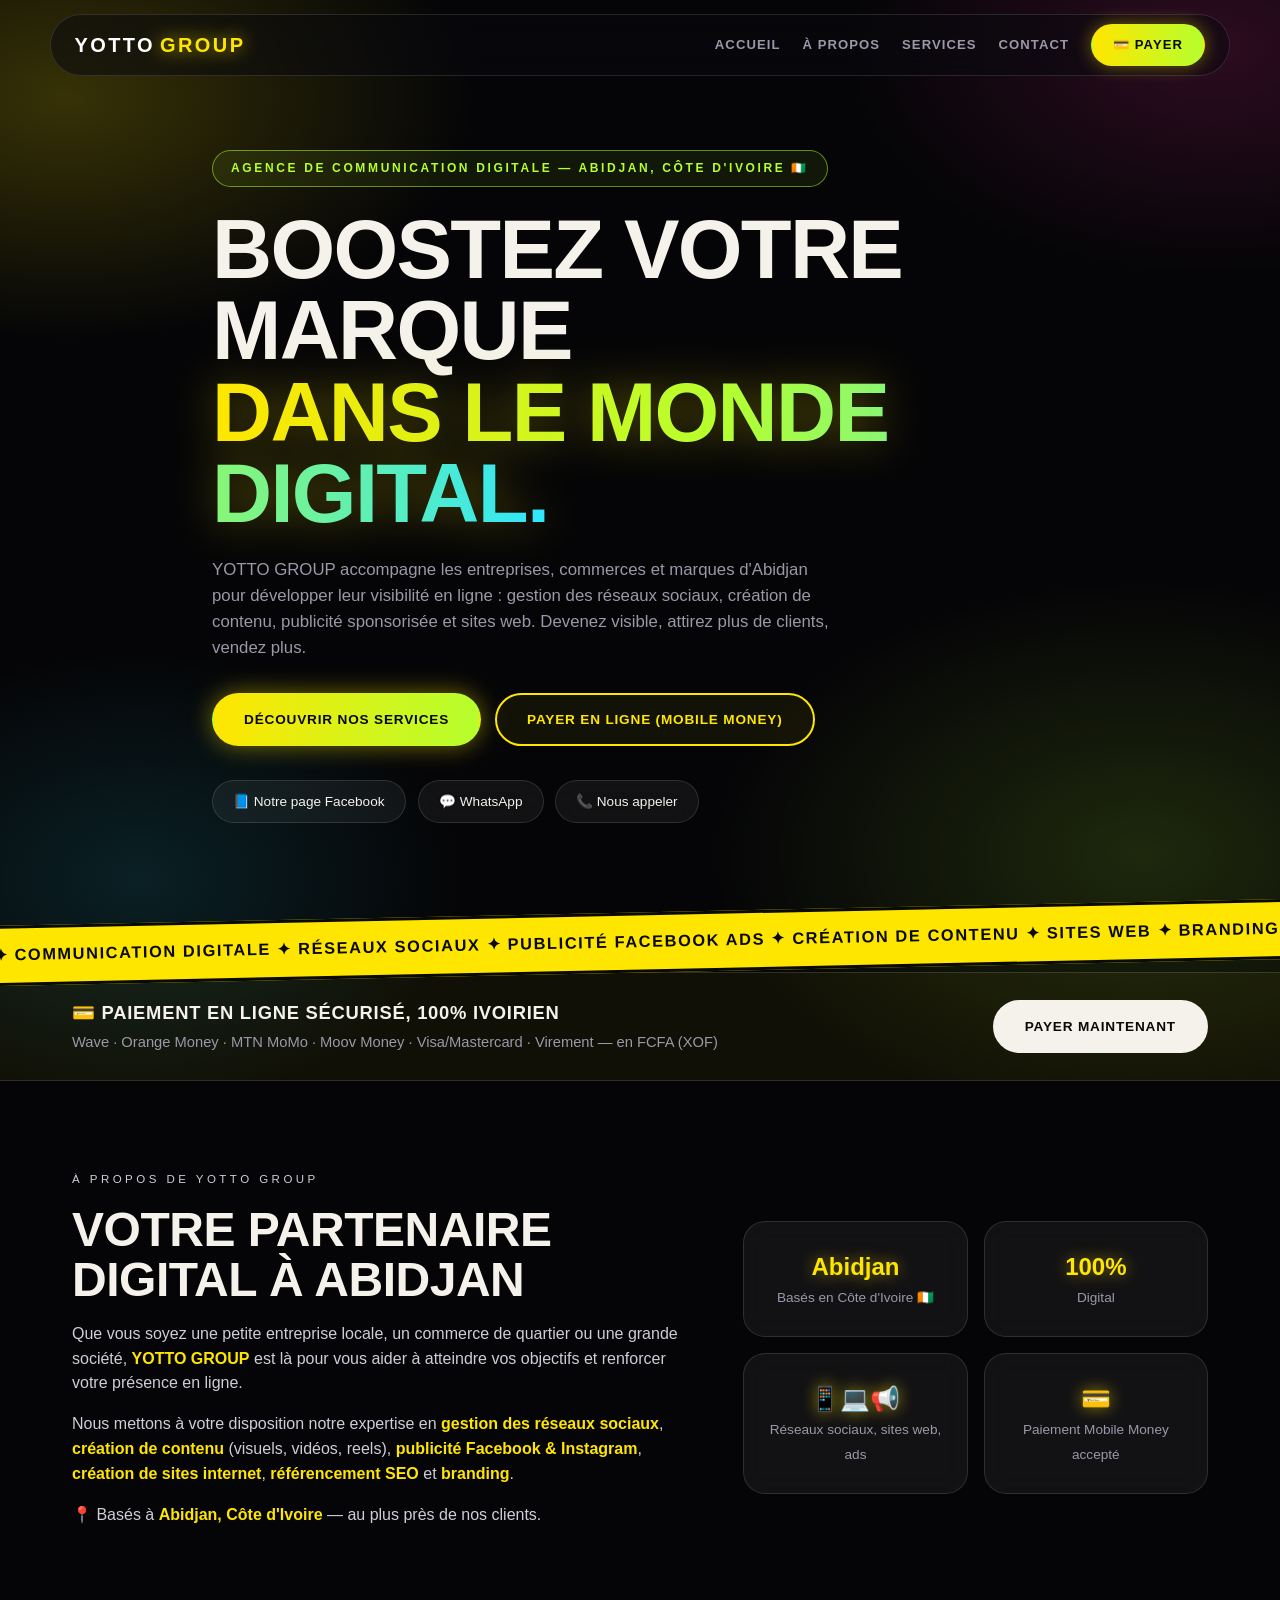
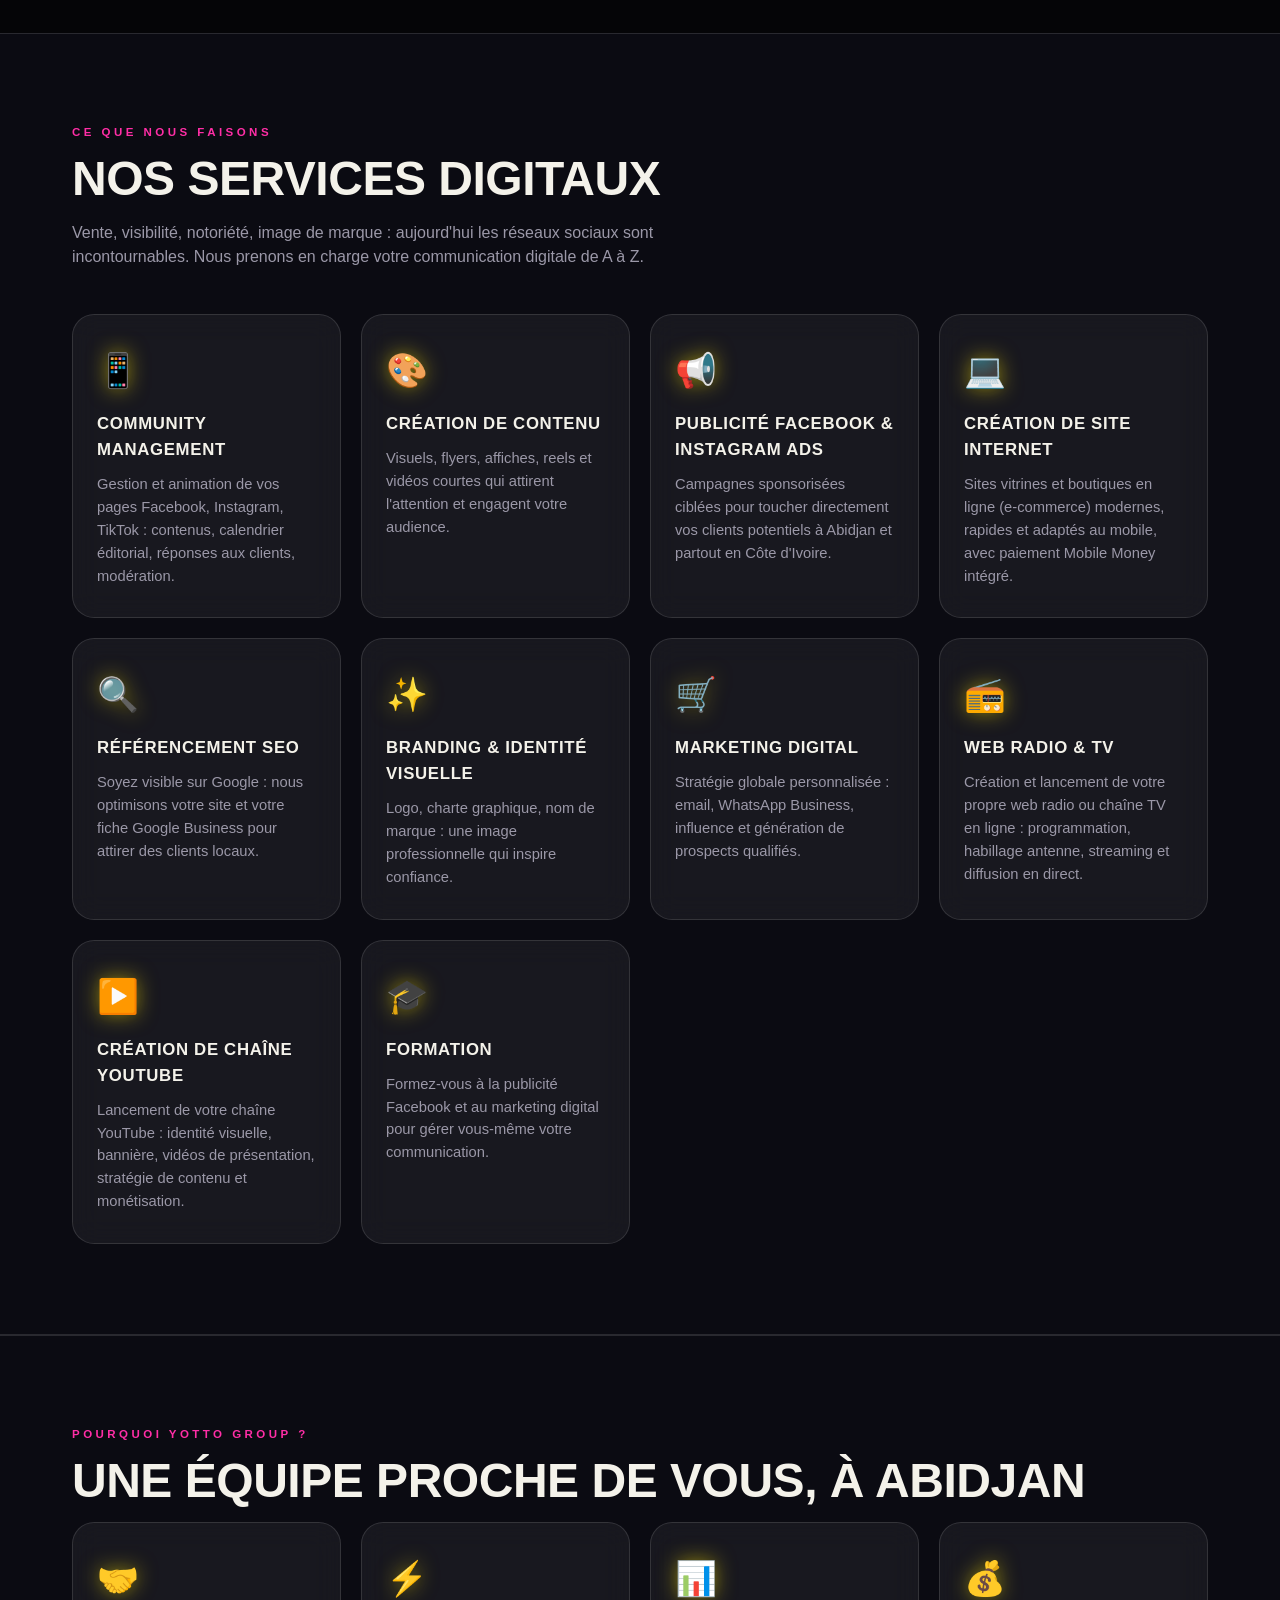
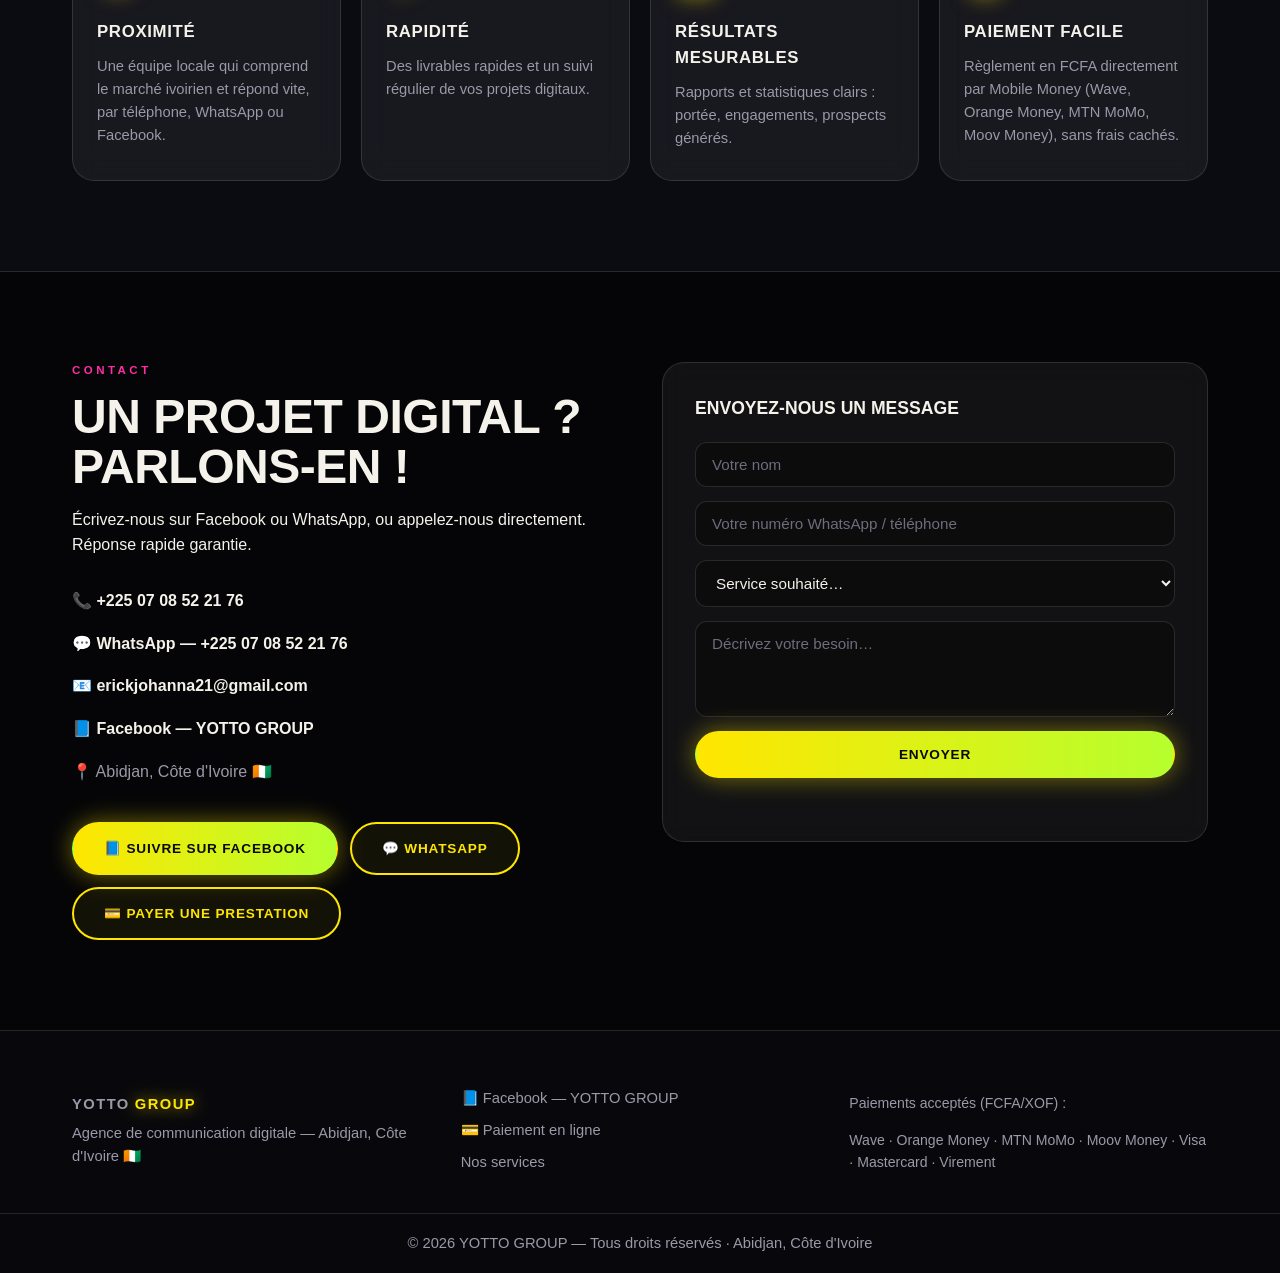
<file: index.html>
<!DOCTYPE html>
<html lang="fr">
<head>
<meta charset="UTF-8">
<meta name="viewport" content="width=device-width, initial-scale=1.0">
<title>YOTTO GROUP — Agence de communication digitale | Abidjan, Côte d'Ivoire</title>
<meta name="description" content="YOTTO GROUP, agence de communication digitale à Abidjan, Côte d'Ivoire : community management, création de contenu, publicité Facebook & Instagram, sites web, branding. Paiement Mobile Money accepté : Wave, Orange Money, MTN MoMo, Moov Money.">
<link rel="stylesheet" href="styles.css">
</head>
<body>

<!-- ===== NAVIGATION ===== -->
<header class="navbar">
  <div class="container nav-inner">
    <a href="index.html" class="logo">YOTTO<span>GROUP</span></a>
    <nav class="nav-links" id="navLinks">
      <a href="#accueil">Accueil</a>
      <a href="#apropos">À propos</a>
      <a href="#services">Services</a>
      <a href="#contact">Contact</a>
      <a href="paiement.html" class="btn btn-payer-nav">💳 Payer</a>
    </nav>
    <button class="burger" id="burger" aria-label="Menu">☰</button>
  </div>
</header>

<!-- ===== HERO ===== -->
<section class="hero" id="accueil">
  <div class="hero-overlay"></div>
  <div class="container hero-content">
    <p class="hero-tag">AGENCE DE COMMUNICATION DIGITALE — ABIDJAN, CÔTE D'IVOIRE 🇨🇮</p>
    <h1>Boostez votre marque<br><span>dans le monde digital.</span></h1>
    <p class="hero-sub">YOTTO GROUP accompagne les entreprises, commerces et marques d'Abidjan pour développer leur visibilité en ligne : gestion des réseaux sociaux, création de contenu, publicité sponsorisée et sites web. Devenez visible, attirez plus de clients, vendez plus.</p>
    <div class="hero-btns">
      <a href="#services" class="btn btn-primary">Découvrir nos services</a>
      <a href="paiement.html" class="btn btn-outline">Payer en ligne (Mobile Money)</a>
    </div>
    <div class="hero-socials">
      <a href="https://www.facebook.com/profile.php?id=100063998702095" target="_blank" rel="noopener">📘 Notre page Facebook</a>
      <a href="#contact">💬 WhatsApp</a>
      <a href="#contact">📞 Nous appeler</a>
    </div>
  </div>
</section>

<!-- ===== MARQUEE DÉFILANT ===== -->
<div class="marquee" aria-hidden="true">
  <div class="marquee-track">
    &nbsp;✦ COMMUNICATION DIGITALE ✦ RÉSEAUX SOCIAUX ✦ PUBLICITÉ FACEBOOK ADS ✦ CRÉATION DE CONTENU ✦ SITES WEB ✦ BRANDING ✦ ABIDJAN CÔTE D'IVOIRE ✦ PAIEMENT MOBILE MONEY ✦ &nbsp;✦ COMMUNICATION DIGITALE ✦ RÉSEAUX SOCIAUX ✦ PUBLICITÉ FACEBOOK ADS ✦ CRÉATION DE CONTENU ✦ SITES WEB ✦ BRANDING ✦ ABIDJAN CÔTE D'IVOIRE ✦ PAIEMENT MOBILE MONEY ✦
  </div>
</div>

<!-- ===== BANDEAU PAIEMENT ===== -->
<section class="pay-banner">
  <div class="container pay-banner-inner">
    <div>
      <h3>💳 Paiement en ligne sécurisé, 100% ivoirien</h3>
      <p>Wave · Orange Money · MTN MoMo · Moov Money · Visa/Mastercard · Virement — en FCFA (XOF)</p>
    </div>
    <a href="paiement.html" class="btn btn-dark">Payer maintenant</a>
  </div>
</section>

<!-- ===== À PROPOS ===== -->
<section class="section" id="apropos">
  <div class="container apropos-grid">
    <div>
      <p class="section-tag">À propos de YOTTO GROUP</p>
      <h2 class="section-title">Votre partenaire digital à Abidjan</h2>
      <p>Que vous soyez une petite entreprise locale, un commerce de quartier ou une grande société, <strong>YOTTO GROUP</strong> est là pour vous aider à atteindre vos objectifs et renforcer votre présence en ligne.</p>
      <p>Nous mettons à votre disposition notre expertise en <strong>gestion des réseaux sociaux</strong>, <strong>création de contenu</strong> (visuels, vidéos, reels), <strong>publicité Facebook & Instagram</strong>, <strong>création de sites internet</strong>, <strong>référencement SEO</strong> et <strong>branding</strong>.</p>
      <p>📍 Basés à <strong>Abidjan, Côte d'Ivoire</strong> — au plus près de nos clients.</p>
    </div>
    <div class="stats-grid">
      <div class="stat"><strong>Abidjan</strong><span>Basés en Côte d'Ivoire 🇨🇮</span></div>
      <div class="stat"><strong>100%</strong><span>Digital</span></div>
      <div class="stat"><strong>📱💻📢</strong><span>Réseaux sociaux, sites web, ads</span></div>
      <div class="stat"><strong>💳</strong><span>Paiement Mobile Money accepté</span></div>
    </div>
  </div>
</section>

<!-- ===== SERVICES ===== -->
<section class="section section-alt" id="services">
  <div class="container">
    <p class="section-tag">Ce que nous faisons</p>
    <h2 class="section-title">Nos services digitaux</h2>
    <p class="section-sub">Vente, visibilité, notoriété, image de marque : aujourd'hui les réseaux sociaux sont incontournables. Nous prenons en charge votre communication digitale de A à Z.</p>
    <div class="services-grid">
      <div class="service-card"><div class="service-icon">📱</div><h3>Community management</h3><p>Gestion et animation de vos pages Facebook, Instagram, TikTok : contenus, calendrier éditorial, réponses aux clients, modération.</p></div>
      <div class="service-card"><div class="service-icon">🎨</div><h3>Création de contenu</h3><p>Visuels, flyers, affiches, reels et vidéos courtes qui attirent l'attention et engagent votre audience.</p></div>
      <div class="service-card"><div class="service-icon">📢</div><h3>Publicité Facebook & Instagram Ads</h3><p>Campagnes sponsorisées ciblées pour toucher directement vos clients potentiels à Abidjan et partout en Côte d'Ivoire.</p></div>
      <div class="service-card"><div class="service-icon">💻</div><h3>Création de site internet</h3><p>Sites vitrines et boutiques en ligne (e-commerce) modernes, rapides et adaptés au mobile, avec paiement Mobile Money intégré.</p></div>
      <div class="service-card"><div class="service-icon">🔍</div><h3>Référencement SEO</h3><p>Soyez visible sur Google : nous optimisons votre site et votre fiche Google Business pour attirer des clients locaux.</p></div>
      <div class="service-card"><div class="service-icon">✨</div><h3>Branding & identité visuelle</h3><p>Logo, charte graphique, nom de marque : une image professionnelle qui inspire confiance.</p></div>
      <div class="service-card"><div class="service-icon">🛒</div><h3>Marketing digital</h3><p>Stratégie globale personnalisée : email, WhatsApp Business, influence et génération de prospects qualifiés.</p></div>
      <div class="service-card"><div class="service-icon">📻</div><h3>Web Radio & TV</h3><p>Création et lancement de votre propre web radio ou chaîne TV en ligne : programmation, habillage antenne, streaming et diffusion en direct.</p></div>
      <div class="service-card"><div class="service-icon">▶️</div><h3>Création de chaîne YouTube</h3><p>Lancement de votre chaîne YouTube : identité visuelle, bannière, vidéos de présentation, stratégie de contenu et monétisation.</p></div>
      <div class="service-card"><div class="service-icon">🎓</div><h3>Formation</h3><p>Formez-vous à la publicité Facebook et au marketing digital pour gérer vous-même votre communication.</p></div>
    </div>
  </div>
</section>

<!-- ===== POURQUOI NOUS ===== -->
<section class="section section-alt" id="pourquoi">
  <div class="container">
    <p class="section-tag">Pourquoi YOTTO GROUP ?</p>
    <h2 class="section-title">Une équipe proche de vous, à Abidjan</h2>
    <div class="services-grid">
      <div class="service-card"><div class="service-icon">🤝</div><h3>Proximité</h3><p>Une équipe locale qui comprend le marché ivoirien et répond vite, par téléphone, WhatsApp ou Facebook.</p></div>
      <div class="service-card"><div class="service-icon">⚡</div><h3>Rapidité</h3><p>Des livrables rapides et un suivi régulier de vos projets digitaux.</p></div>
      <div class="service-card"><div class="service-icon">📊</div><h3>Résultats mesurables</h3><p>Rapports et statistiques clairs : portée, engagements, prospects générés.</p></div>
      <div class="service-card"><div class="service-icon">💰</div><h3>Paiement facile</h3><p>Règlement en FCFA directement par Mobile Money (Wave, Orange Money, MTN MoMo, Moov Money), sans frais cachés.</p></div>
    </div>
  </div>
</section>

<!-- ===== CONTACT ===== -->
<section class="section" id="contact">
  <div class="container contact-grid">
    <div class="contact-info">
      <p class="section-tag">Contact</p>
      <h2 class="section-title">Un projet digital ? Parlons-en !</h2>
      <p>Écrivez-nous sur Facebook ou WhatsApp, ou appelez-nous directement. Réponse rapide garantie.</p>
      <ul class="contact-list">
        <li>📞 <a href="tel:+2250708522176">+225 07 08 52 21 76</a></li>
        <li>💬 <a href="https://wa.me/2250708522176" target="_blank" rel="noopener">WhatsApp — +225 07 08 52 21 76</a></li>
        <li>📧 <a href="mailto:erickjohanna21@gmail.com">erickjohanna21@gmail.com</a></li>
        <li>📘 <a href="https://www.facebook.com/profile.php?id=100063998702095" target="_blank" rel="noopener"><strong>Facebook — YOTTO GROUP</strong></a></li>
        <li>📍 Abidjan, Côte d'Ivoire 🇨🇮</li>
      </ul>
      <div class="contact-socials">
        <a href="https://www.facebook.com/profile.php?id=100063998702095" target="_blank" rel="noopener" class="btn btn-primary">📘 Suivre sur Facebook</a>
        <a href="https://wa.me/2250708522176" target="_blank" rel="noopener" class="btn btn-outline">💬 WhatsApp</a>
        <a href="paiement.html" class="btn btn-outline">💳 Payer une prestation</a>
      </div>
    </div>
    <form class="contact-form" id="contactForm">
      <h3>Envoyez-nous un message</h3>
      <input type="text" name="nom" placeholder="Votre nom" required>
      <input type="tel" name="tel" placeholder="Votre numéro WhatsApp / téléphone" required>
      <select name="service">
        <option value="">Service souhaité…</option>
        <option>Community management</option>
        <option>Création de contenu (visuels, reels)</option>
        <option>Publicité Facebook & Instagram Ads</option>
        <option>Création de site internet</option>
        <option>Référencement SEO</option>
        <option>Branding / logo</option>
        <option>📻 Web Radio & TV</option>
        <option>▶️ Création de chaîne YouTube</option>
        <option>Devis personnalisé</option>
      </select>
      <textarea name="message" rows="4" placeholder="Décrivez votre besoin…" required></textarea>
      <button type="submit" class="btn btn-primary">Envoyer</button>
      <p class="form-note" id="formNote"></p>
    </form>
  </div>
</section>

<!-- ===== FOOTER ===== -->
<footer class="footer">
  <div class="container footer-inner">
    <div>
      <p class="footer-logo">YOTTO<span>GROUP</span></p>
      <p>Agence de communication digitale — Abidjan, Côte d'Ivoire 🇨🇮</p>
    </div>
    <div class="footer-links">
      <a href="https://www.facebook.com/profile.php?id=100063998702095" target="_blank" rel="noopener">📘 Facebook — YOTTO GROUP</a>
      <a href="paiement.html">💳 Paiement en ligne</a>
      <a href="#services">Nos services</a>
    </div>
    <div class="footer-pay">
      <p>Paiements acceptés (FCFA/XOF) :</p>
      <p>Wave · Orange Money · MTN MoMo · Moov Money · Visa · Mastercard · Virement</p>
    </div>
  </div>
  <p class="copyright">© 2026 YOTTO GROUP — Tous droits réservés · Abidjan, Côte d'Ivoire</p>
</footer>

<script src="script.js"></script>
</body>
</html>
</file>
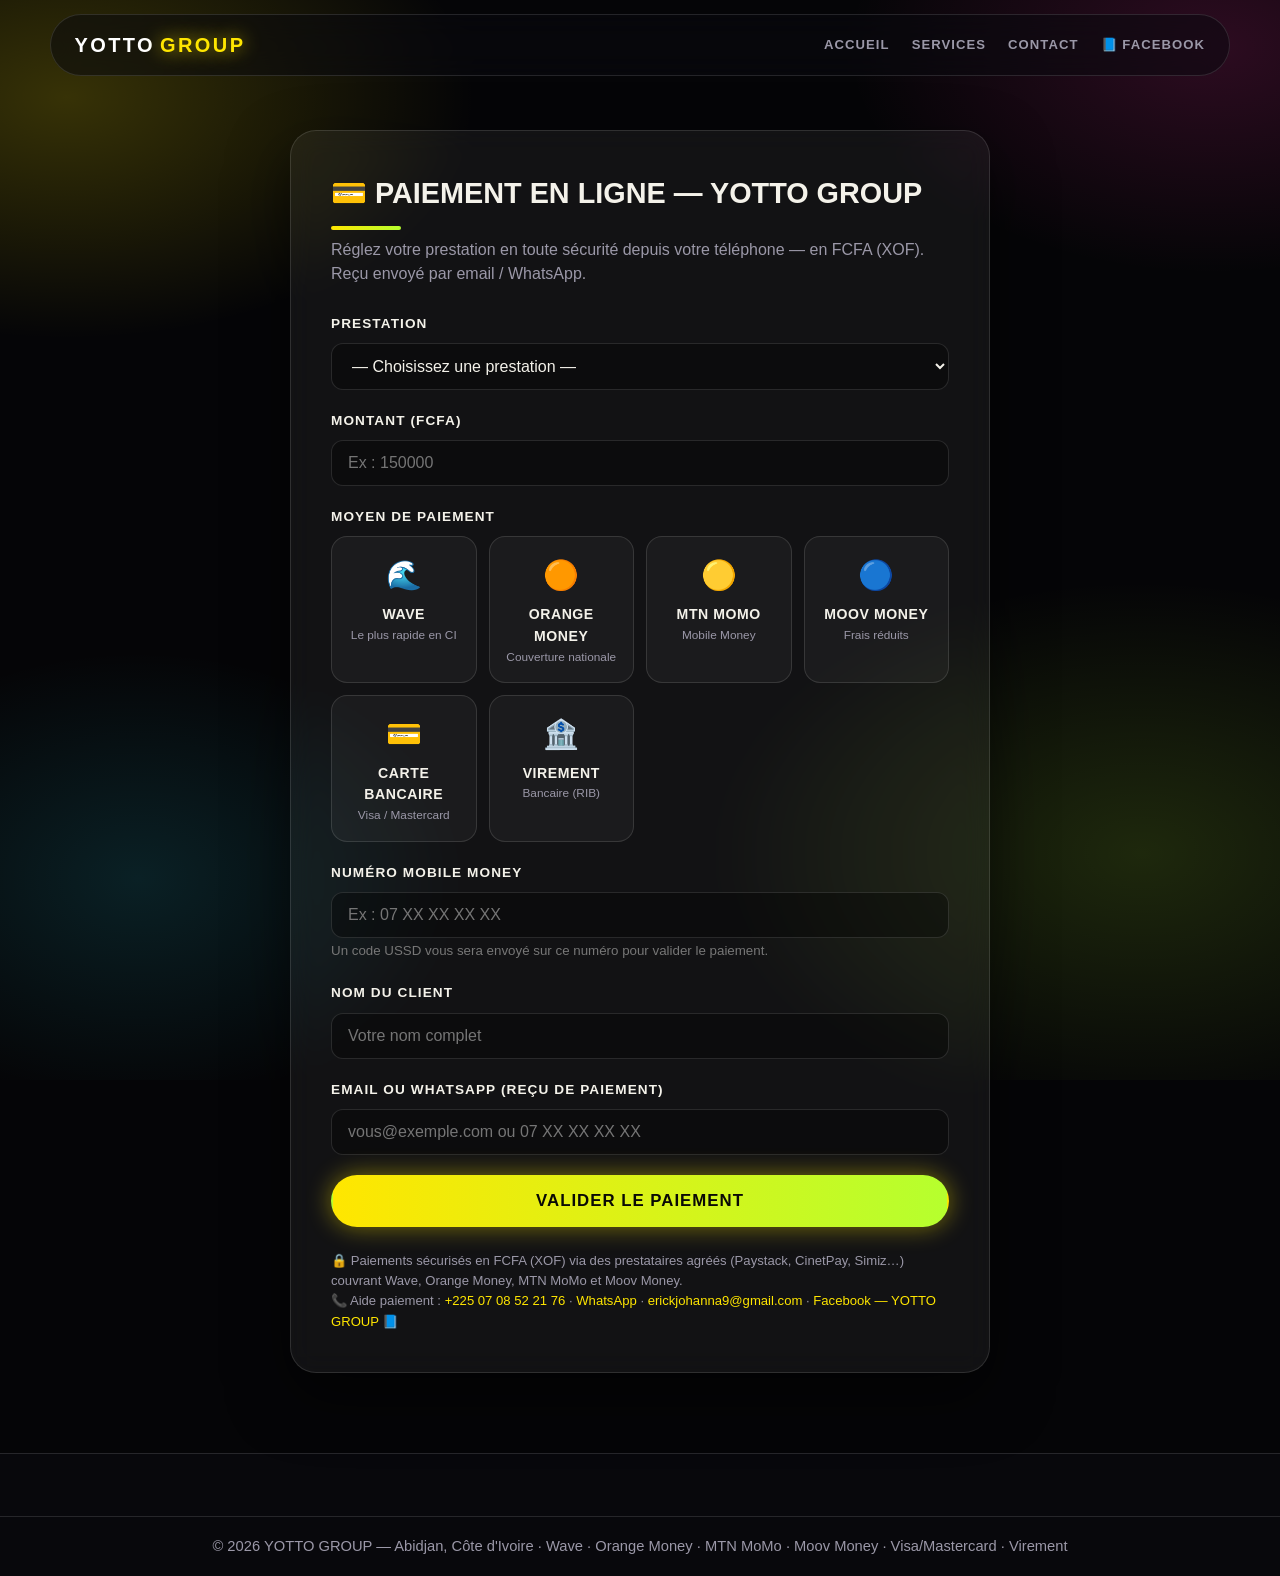
<file: paiement.html>
<!DOCTYPE html>
<html lang="fr">
<head>
<meta charset="UTF-8">
<meta name="viewport" content="width=device-width, initial-scale=1.0">
<title>Paiement en ligne — YOTTO GROUP | Mobile Money Côte d'Ivoire</title>
<meta name="description" content="Payez vos prestations YOTTO GROUP en ligne : Wave, Orange Money, MTN MoMo, Moov Money, carte bancaire ou virement. FCFA (XOF).">
<link rel="stylesheet" href="styles.css">
</head>
<body>

<header class="navbar">
  <div class="container nav-inner">
    <a href="index.html" class="logo">YOTTO<span>GROUP</span></a>
    <nav class="nav-links" id="navLinks">
      <a href="index.html#accueil">Accueil</a>
      <a href="index.html#services">Services</a>
      <a href="index.html#contact">Contact</a>
      <a href="https://www.facebook.com/profile.php?id=100063998702095" target="_blank" rel="noopener">📘 Facebook</a>
    </nav>
    <button class="burger" id="burger" aria-label="Menu">☰</button>
  </div>
</header>

<main class="pay-page">
  <div class="container">
    <div class="pay-wrapper">
      <h1>💳 Paiement en ligne — YOTTO GROUP</h1>
      <p class="pay-sub">Réglez votre prestation en toute sécurité depuis votre téléphone — en FCFA (XOF). Reçu envoyé par email / WhatsApp.</p>

      <form id="payForm">
        <div class="field">
          <label for="service">Prestation</label>
          <select id="service" required>
            <option value="">— Choisissez une prestation —</option>
            <option value="cm">Community management</option>
            <option value="contenu">Création de contenu (visuels, reels)</option>
            <option value="ads">Publicité Facebook & Instagram Ads</option>
            <option value="web">Création de site internet</option>
            <option value="seo">Référencement SEO</option>
            <option value="branding">Branding / logo</option>
            <option value="radio">📻 Web Radio & TV</option>
            <option value="youtube">▶️ Création de chaîne YouTube</option>
            <option value="autre" data-price="">Autre prestation (montant à convenir avec nous)</option>
          </select>
        </div>

        <div class="field">
          <label for="amount">Montant (FCFA)</label>
          <input type="number" id="amount" min="1000" step="500" placeholder="Ex : 150000" required>
        </div>

        <div class="field">
          <label>Moyen de paiement</label>
          <div class="pay-methods" id="payMethods">
            <div class="pay-method" data-method="wave"><span class="pm-icon">🌊</span><span class="pm-name">Wave</span><span class="pm-desc">Le plus rapide en CI</span></div>
            <div class="pay-method" data-method="orange"><span class="pm-icon">🟠</span><span class="pm-name">Orange Money</span><span class="pm-desc">Couverture nationale</span></div>
            <div class="pay-method" data-method="mtn"><span class="pm-icon">🟡</span><span class="pm-name">MTN MoMo</span><span class="pm-desc">Mobile Money</span></div>
            <div class="pay-method" data-method="moov"><span class="pm-icon">🔵</span><span class="pm-name">Moov Money</span><span class="pm-desc">Frais réduits</span></div>
            <div class="pay-method" data-method="card"><span class="pm-icon">💳</span><span class="pm-name">Carte bancaire</span><span class="pm-desc">Visa / Mastercard</span></div>
            <div class="pay-method" data-method="virement"><span class="pm-icon">🏦</span><span class="pm-name">Virement</span><span class="pm-desc">Bancaire (RIB)</span></div>
          </div>
          <input type="hidden" id="method" required>
        </div>

        <div class="field" id="phoneField">
          <label for="phone">Numéro Mobile Money</label>
          <input type="tel" id="phone" placeholder="Ex : 07 XX XX XX XX" pattern="[0-9+ ]{8,15}">
          <small style="color:#777">Un code USSD vous sera envoyé sur ce numéro pour valider le paiement.</small>
        </div>

        <div class="field">
          <label for="name">Nom du client</label>
          <input type="text" id="name" placeholder="Votre nom complet" required>
        </div>

        <div class="field">
          <label for="email">Email ou WhatsApp (reçu de paiement)</label>
          <input type="text" id="email" placeholder="vous@exemple.com ou 07 XX XX XX XX" required>
        </div>

        <div id="ussdBox"></div>
        <button type="submit" class="btn btn-primary" style="width:100%;font-size:1.05rem">Valider le paiement</button>
        <div id="payResult"></div>
      </form>

      <div class="pay-legal">
        <p>🔒 Paiements sécurisés en FCFA (XOF) via des prestataires agréés (Paystack, CinetPay, Simiz…) couvrant Wave, Orange Money, MTN MoMo et Moov Money.</p>
        <p>📞 Aide paiement : <a href="tel:+2250708522176">+225 07 08 52 21 76</a> · <a href="https://wa.me/2250708522176" target="_blank" rel="noopener">WhatsApp</a> · <a href="mailto:erickjohanna9@gmail.com">erickjohanna9@gmail.com</a> · <a href="https://www.facebook.com/profile.php?id=100063998702095" target="_blank" rel="noopener">Facebook — YOTTO GROUP</a> 📘</p>
      </div>
    </div>
  </div>
</main>

<footer class="footer">
  <p class="copyright">© 2026 YOTTO GROUP — Abidjan, Côte d'Ivoire · Wave · Orange Money · MTN MoMo · Moov Money · Visa/Mastercard · Virement</p>
</footer>

<script src="script.js"></script>
</body>
</html>
</file>
<file: styles.css>
/* ============================================================
   YOTTO GROUP — DESIGN « NÉON AURORA » (édition jamais vue)
   Fond nuit profonde + halos animés jaune/lime/magenta,
   typographie XXL, cartes en verre, marquee défilant.
   ============================================================ */
:root{
  --bg:#050507;
  --bg2:#0b0b12;
  --ink:#f4f2ea;
  --mut:#9b98a8;
  --jaune:#ffe600;
  --lime:#b6ff2e;
  --magenta:#ff2ea6;
  --cyan:#2ee6ff;
  --card:rgba(255,255,255,.055);
  --line:rgba(255,255,255,.12);
  --glass:blur(14px);
  --rayon:22px;
  --ombre:0 24px 60px rgba(0,0,0,.55);
}
*{margin:0;padding:0;box-sizing:border-box}
html{scroll-behavior:smooth}
body{
  font-family:"Arial Black","Segoe UI",Roboto,Helvetica,sans-serif;
  background:var(--bg);color:var(--ink);line-height:1.55;overflow-x:hidden;
}
/* Halos aurora animés en arrière-plan fixe */
body::before{
  content:"";position:fixed;inset:-20%;z-index:-2;
  background:
    radial-gradient(38% 32% at 18% 22%, rgba(255,230,0,.20), transparent 60%),
    radial-gradient(34% 30% at 82% 18%, rgba(255,46,166,.16), transparent 60%),
    radial-gradient(40% 36% at 78% 82%, rgba(182,255,46,.14), transparent 60%),
    radial-gradient(30% 30% at 22% 84%, rgba(46,230,255,.12), transparent 60%),
    var(--bg);
  animation:aurora 22s ease-in-out infinite alternate;
}
@keyframes aurora{
  0%{transform:translate3d(-2%,-1%,0) scale(1)}
  50%{transform:translate3d(2%,2%,0) scale(1.06)}
  100%{transform:translate3d(-1%,2%,0) scale(1.03)}
}
.container{max-width:1180px;margin:0 auto;padding:0 22px}
a{color:var(--jaune);text-decoration:none}

/* Boutons néon */
.btn{
  display:inline-block;padding:14px 30px;border-radius:999px;font-weight:900;
  letter-spacing:.06em;text-transform:uppercase;font-size:.85rem;
  border:2px solid transparent;cursor:pointer;transition:.25s;
}
.btn-primary{
  background:linear-gradient(90deg,var(--jaune),var(--lime));color:#0a0a05;
  box-shadow:0 0 24px rgba(255,230,0,.45);
}
.btn-primary:hover{transform:translateY(-3px) scale(1.03);box-shadow:0 0 40px rgba(255,230,0,.75)}
.btn-dark{background:var(--ink);color:#0a0a05}
.btn-dark:hover{transform:translateY(-3px)}
.btn-outline{border-color:var(--jaune);color:var(--jaune);background:rgba(255,230,0,.06)}
.btn-outline:hover{background:var(--jaune);color:#0a0a05;box-shadow:0 0 30px rgba(255,230,0,.5)}

/* ===== Navbar verre ===== */
.navbar{
  position:fixed;top:14px;left:50%;transform:translateX(-50%);
  width:min(1180px,94%);z-index:100;
  background:rgba(10,10,16,.55);backdrop-filter:var(--glass);
  border:1px solid var(--line);border-radius:999px;
}
.nav-inner{display:flex;align-items:center;justify-content:space-between;height:60px;padding:0 24px}
.logo{font-size:1.25rem;font-weight:900;color:#fff;letter-spacing:.12em}
.logo span{color:var(--jaune);text-shadow:0 0 18px rgba(255,230,0,.8);margin-left:5px}
.nav-links{display:flex;align-items:center;gap:22px}
.nav-links a{color:var(--mut);font-size:.82rem;font-weight:700;text-transform:uppercase;letter-spacing:.08em}
.nav-links a:hover{color:var(--jaune)}
.btn-payer-nav{background:linear-gradient(90deg,var(--jaune),var(--lime));color:#0a0a05 !important;padding:9px 20px;border-radius:999px;box-shadow:0 0 18px rgba(255,230,0,.4)}
.burger{display:none;background:none;border:none;color:#fff;font-size:1.5rem;cursor:pointer}

/* ===== Hero néon ===== */
.hero{position:relative;min-height:100vh;display:flex;align-items:center;padding:150px 0 90px}
.hero-content{position:relative;max-width:900px}
.hero-tag{
  display:inline-block;color:var(--lime);border:1px solid rgba(182,255,46,.5);
  background:rgba(182,255,46,.08);padding:8px 18px;border-radius:999px;
  font-size:.75rem;font-weight:900;letter-spacing:.22em;margin-bottom:22px;
}
.hero h1{
  font-size:clamp(2.6rem,7.5vw,5.2rem);line-height:.98;letter-spacing:-.02em;
  text-transform:uppercase;margin-bottom:22px;
}
.hero h1 span{
  background:linear-gradient(90deg,var(--jaune),var(--lime),var(--cyan));
  -webkit-background-clip:text;background-clip:text;color:transparent;
  filter:drop-shadow(0 0 22px rgba(255,230,0,.35));
}
.hero-sub{color:var(--mut);max-width:620px;margin-bottom:32px;font-size:1.05rem;font-family:"Segoe UI",Roboto,sans-serif;font-weight:400}
.hero-btns{display:flex;flex-wrap:wrap;gap:14px;margin-bottom:34px}
.hero-socials{display:flex;flex-wrap:wrap;gap:12px}
.hero-socials a{
  color:var(--ink);border:1px solid var(--line);background:var(--card);
  padding:10px 20px;border-radius:999px;font-size:.85rem;backdrop-filter:var(--glass);transition:.25s;
}
.hero-socials a:hover{border-color:var(--jaune);color:var(--jaune);box-shadow:0 0 20px rgba(255,230,0,.25)}

/* ===== Marquee défilant ===== */
.marquee{
  overflow:hidden;white-space:nowrap;background:var(--jaune);color:#0a0a05;
  padding:14px 0;transform:rotate(-1.2deg) scale(1.02);border-top:3px solid #0a0a05;border-bottom:3px solid #0a0a05;
}
.marquee-track{display:inline-block;animation:scroll 18s linear infinite;font-weight:900;letter-spacing:.1em;text-transform:uppercase}
@keyframes scroll{from{transform:translateX(0)}to{transform:translateX(-50%)}}

/* ===== Bandeau paiement ===== */
.pay-banner{border-top:1px solid var(--line);border-bottom:1px solid var(--line);background:rgba(255,230,0,.05)}
.pay-banner-inner{display:flex;align-items:center;justify-content:space-between;gap:20px;padding:26px 22px;flex-wrap:wrap}
.pay-banner h3{margin-bottom:4px;font-size:1.15rem;text-transform:uppercase;letter-spacing:.04em}
.pay-banner p{color:var(--mut);font-size:.92rem;font-family:"Segoe UI",Roboto,sans-serif}

/* ===== Sections ===== */
.section{padding:90px 0}
.section-alt{background:var(--bg2);border-top:1px solid var(--line);border-bottom:1px solid var(--line)}
.section-tag{
  color:var(--magenta);font-weight:900;text-transform:uppercase;letter-spacing:.3em;
  font-size:.72rem;margin-bottom:12px;
}
.section-title{
  font-size:clamp(1.9rem,4.5vw,3rem);text-transform:uppercase;letter-spacing:-.01em;
  line-height:1.05;margin-bottom:16px;
}
.section-sub{color:var(--mut);max-width:660px;margin-bottom:44px;font-family:"Segoe UI",Roboto,sans-serif}

/* ===== À propos ===== */
.apropos-grid{display:grid;grid-template-columns:1.35fr 1fr;gap:44px;align-items:center}
.apropos-grid p{margin-bottom:16px;color:#cfcdd8;font-family:"Segoe UI",Roboto,sans-serif;font-weight:400}
.apropos-grid strong{color:var(--jaune)}
.stats-grid{display:grid;grid-template-columns:1fr 1fr;gap:16px}
.stat{
  background:var(--card);border:1px solid var(--line);border-radius:var(--rayon);
  padding:26px 20px;text-align:center;backdrop-filter:var(--glass);transition:.25s;
}
.stat:hover{border-color:var(--jaune);box-shadow:0 0 30px rgba(255,230,0,.18);transform:translateY(-4px)}
.stat strong{display:block;font-size:1.5rem;color:var(--jaune);text-shadow:0 0 16px rgba(255,230,0,.5)}
.stat span{font-size:.85rem;color:var(--mut);font-family:"Segoe UI",Roboto,sans-serif}

/* ===== Services verre néon ===== */
.services-grid{display:grid;grid-template-columns:repeat(auto-fit,minmax(250px,1fr));gap:20px}
.service-card{
  background:var(--card);border:1px solid var(--line);border-radius:var(--rayon);
  padding:30px 24px;backdrop-filter:var(--glass);transition:.3s;position:relative;overflow:hidden;
}
.service-card::after{
  content:"";position:absolute;inset:0;border-radius:var(--rayon);padding:1px;
  background:linear-gradient(135deg,var(--jaune),transparent 40%,var(--magenta));
  -webkit-mask:linear-gradient(#fff 0 0) content-box,linear-gradient(#fff 0 0);
  -webkit-mask-composite:xor;mask-composite:exclude;opacity:0;transition:.3s;
}
.service-card:hover{transform:translateY(-8px)}
.service-card:hover::after{opacity:1}
.service-icon{font-size:2.1rem;margin-bottom:14px;filter:drop-shadow(0 0 10px rgba(255,230,0,.5))}
.service-card h3{font-size:1.05rem;margin-bottom:10px;text-transform:uppercase;letter-spacing:.04em}
.service-card p{color:var(--mut);font-size:.92rem;font-family:"Segoe UI",Roboto,sans-serif;font-weight:400}

/* ===== Tarifs ===== */
.pricing-grid{display:grid;grid-template-columns:repeat(auto-fit,minmax(270px,1fr));gap:24px}
.pricing-card{
  background:var(--card);border:1px solid var(--line);border-radius:26px;
  padding:38px 28px;backdrop-filter:var(--glass);position:relative;
  display:flex;flex-direction:column;transition:.3s;
}
.pricing-card:hover{transform:translateY(-8px) rotate(-.4deg);box-shadow:var(--ombre)}
.pricing-card.featured{
  border:1px solid var(--jaune);background:rgba(255,230,0,.07);
  box-shadow:0 0 44px rgba(255,230,0,.22);
}
.badge{
  position:absolute;top:-15px;left:50%;transform:translateX(-50%) rotate(2deg);
  background:linear-gradient(90deg,var(--jaune),var(--lime));color:#0a0a05;
  font-size:.72rem;font-weight:900;padding:6px 18px;border-radius:999px;letter-spacing:.08em;text-transform:uppercase;
}
.pricing-card h3{margin-bottom:10px;text-transform:uppercase;letter-spacing:.05em;font-size:1.1rem}
.price{font-size:2.2rem;font-weight:900;color:var(--jaune);margin-bottom:18px;text-shadow:0 0 18px rgba(255,230,0,.4)}
.price small{font-size:.82rem;color:var(--mut);font-weight:700}
.pricing-card ul{list-style:none;margin-bottom:26px;flex:1}
.pricing-card li{padding:7px 0 7px 28px;position:relative;color:var(--mut);font-size:.93rem;font-family:"Segoe UI",Roboto,sans-serif}
.pricing-card li::before{content:"✦";position:absolute;left:0;color:var(--lime)}
.pricing-card .btn{text-align:center}
.tarifs-note{margin-top:30px;text-align:center;color:var(--mut);font-family:"Segoe UI",Roboto,sans-serif}

/* ===== Contact ===== */
.contact-grid{display:grid;grid-template-columns:1fr 1fr;gap:44px;align-items:start}
.contact-list{list-style:none;margin:22px 0 28px}
.contact-list li{padding:9px 0;color:var(--mut);font-family:"Segoe UI",Roboto,sans-serif}
.contact-list a{color:var(--ink);font-weight:700}
.contact-list a:hover{color:var(--jaune)}
.contact-socials{display:flex;flex-wrap:wrap;gap:12px}
.contact-form{
  background:var(--card);border:1px solid var(--line);border-radius:var(--rayon);
  padding:32px;display:flex;flex-direction:column;gap:14px;backdrop-filter:var(--glass);
}
.contact-form h3{margin-bottom:6px;text-transform:uppercase;font-size:1.1rem}
.contact-form input,.contact-form select,.contact-form textarea{
  padding:13px 16px;border:1px solid var(--line);border-radius:12px;font-size:.95rem;
  font-family:"Segoe UI",Roboto,sans-serif;width:100%;background:rgba(0,0,0,.35);color:var(--ink);
}
.contact-form input::placeholder,.contact-form textarea::placeholder{color:#6f6c7d}
.contact-form input:focus,.contact-form select:focus,.contact-form textarea:focus{
  outline:2px solid var(--jaune);border-color:var(--jaune);box-shadow:0 0 16px rgba(255,230,0,.25);
}
.form-note{font-size:.9rem;color:var(--lime);font-weight:700;min-height:1.2em}

/* ===== Footer ===== */
.footer{background:#08080c;border-top:1px solid var(--line);padding:56px 0 0}
.footer-inner{display:grid;grid-template-columns:repeat(auto-fit,minmax(240px,1fr));gap:30px;padding-bottom:34px}
.footer-logo{color:#fff;font-size:1.3rem;font-weight:900;letter-spacing:.1em}
.footer-logo span{color:var(--jaune);margin-left:5px;text-shadow:0 0 16px rgba(255,230,0,.7)}
.footer p{font-family:"Segoe UI",Roboto,sans-serif;color:var(--mut);font-size:.92rem;margin-top:6px}
.footer-links,.footer-pay{display:flex;flex-direction:column;gap:9px}
.footer-links a{color:var(--mut);font-family:"Segoe UI",Roboto,sans-serif;font-size:.92rem}
.footer-links a:hover{color:var(--jaune)}
.footer-pay p{font-size:.88rem}
.copyright{text-align:center;border-top:1px solid var(--line);padding:18px;font-size:.82rem;color:#6f6c7d;font-family:"Segoe UI",Roboto,sans-serif}

/* ===== Page paiement ===== */
.pay-page{min-height:100vh;padding:130px 0 80px}
.pay-wrapper{
  max-width:700px;margin:0 auto;background:var(--card);
  border:1px solid var(--line);border-radius:26px;box-shadow:var(--ombre);
  padding:40px;backdrop-filter:var(--glass);
}
.pay-wrapper h1{font-size:1.8rem;text-transform:uppercase;margin-bottom:8px}
.pay-wrapper h1::after{content:"";display:block;width:70px;height:4px;background:linear-gradient(90deg,var(--jaune),var(--lime));margin-top:10px;border-radius:4px}
.pay-sub{color:var(--mut);margin-bottom:26px;font-family:"Segoe UI",Roboto,sans-serif}
.pack-recap{
  background:rgba(255,230,0,.08);border:1px solid var(--jaune);border-radius:14px;
  padding:16px 20px;margin-bottom:26px;display:none;font-family:"Segoe UI",Roboto,sans-serif;
}
.pack-recap.visible{display:block}
.pack-recap strong{color:var(--jaune)}
.field{margin-bottom:20px}
.field label{display:block;font-weight:900;margin-bottom:9px;font-size:.85rem;text-transform:uppercase;letter-spacing:.08em}
.field input,.field select{
  width:100%;padding:13px 16px;border:1px solid var(--line);border-radius:12px;font-size:1rem;
  background:rgba(0,0,0,.35);color:var(--ink);font-family:"Segoe UI",Roboto,sans-serif;
}
.field input:focus,.field select:focus{outline:2px solid var(--jaune);border-color:var(--jaune)}
.field small{color:#6f6c7d}
.pay-methods{display:grid;grid-template-columns:repeat(auto-fit,minmax(140px,1fr));gap:12px;margin-bottom:8px}
.pay-method{
  border:1px solid var(--line);border-radius:16px;padding:16px 10px;text-align:center;
  cursor:pointer;transition:.2s;background:rgba(255,255,255,.04);
}
.pay-method:hover{border-color:var(--jaune);transform:translateY(-3px)}
.pay-method.selected{
  border-color:var(--jaune);background:rgba(255,230,0,.1);
  box-shadow:0 0 22px rgba(255,230,0,.3);
}
.pm-icon{font-size:1.8rem;display:block;margin-bottom:6px}
.pm-name{font-weight:900;font-size:.88rem;display:block;text-transform:uppercase;letter-spacing:.04em}
.pm-desc{font-size:.74rem;color:var(--mut);display:block;font-family:"Segoe UI",Roboto,sans-serif}
#ussdBox{
  display:none;background:#0a0a10;border:1px solid var(--lime);color:#d6ffb0;
  border-radius:14px;padding:20px;margin-bottom:20px;font-family:Consolas,monospace;font-size:.93rem;
}
#payResult{display:none;border-radius:14px;padding:18px 20px;margin-top:18px;font-weight:700;font-family:"Segoe UI",Roboto,sans-serif}
#payResult.success{background:rgba(182,255,46,.1);color:var(--lime);border:1px solid var(--lime)}
#payResult.error{background:rgba(255,46,120,.1);color:#ff7ab8;border:1px solid var(--magenta)}
.pay-legal{margin-top:24px;font-size:.82rem;color:var(--mut);font-family:"Segoe UI",Roboto,sans-serif}

/* Responsive */
@media(max-width:860px){
  .nav-links{
    position:fixed;top:80px;right:-100%;flex-direction:column;
    background:rgba(10,10,16,.95);backdrop-filter:var(--glass);
    width:min(90%,340px);padding:26px;gap:18px;border-radius:24px;
    border:1px solid var(--line);transition:.3s;
  }
  .nav-links.open{right:5%}
  .burger{display:block}
  .contact-grid,.apropos-grid{grid-template-columns:1fr}
}
</file>
